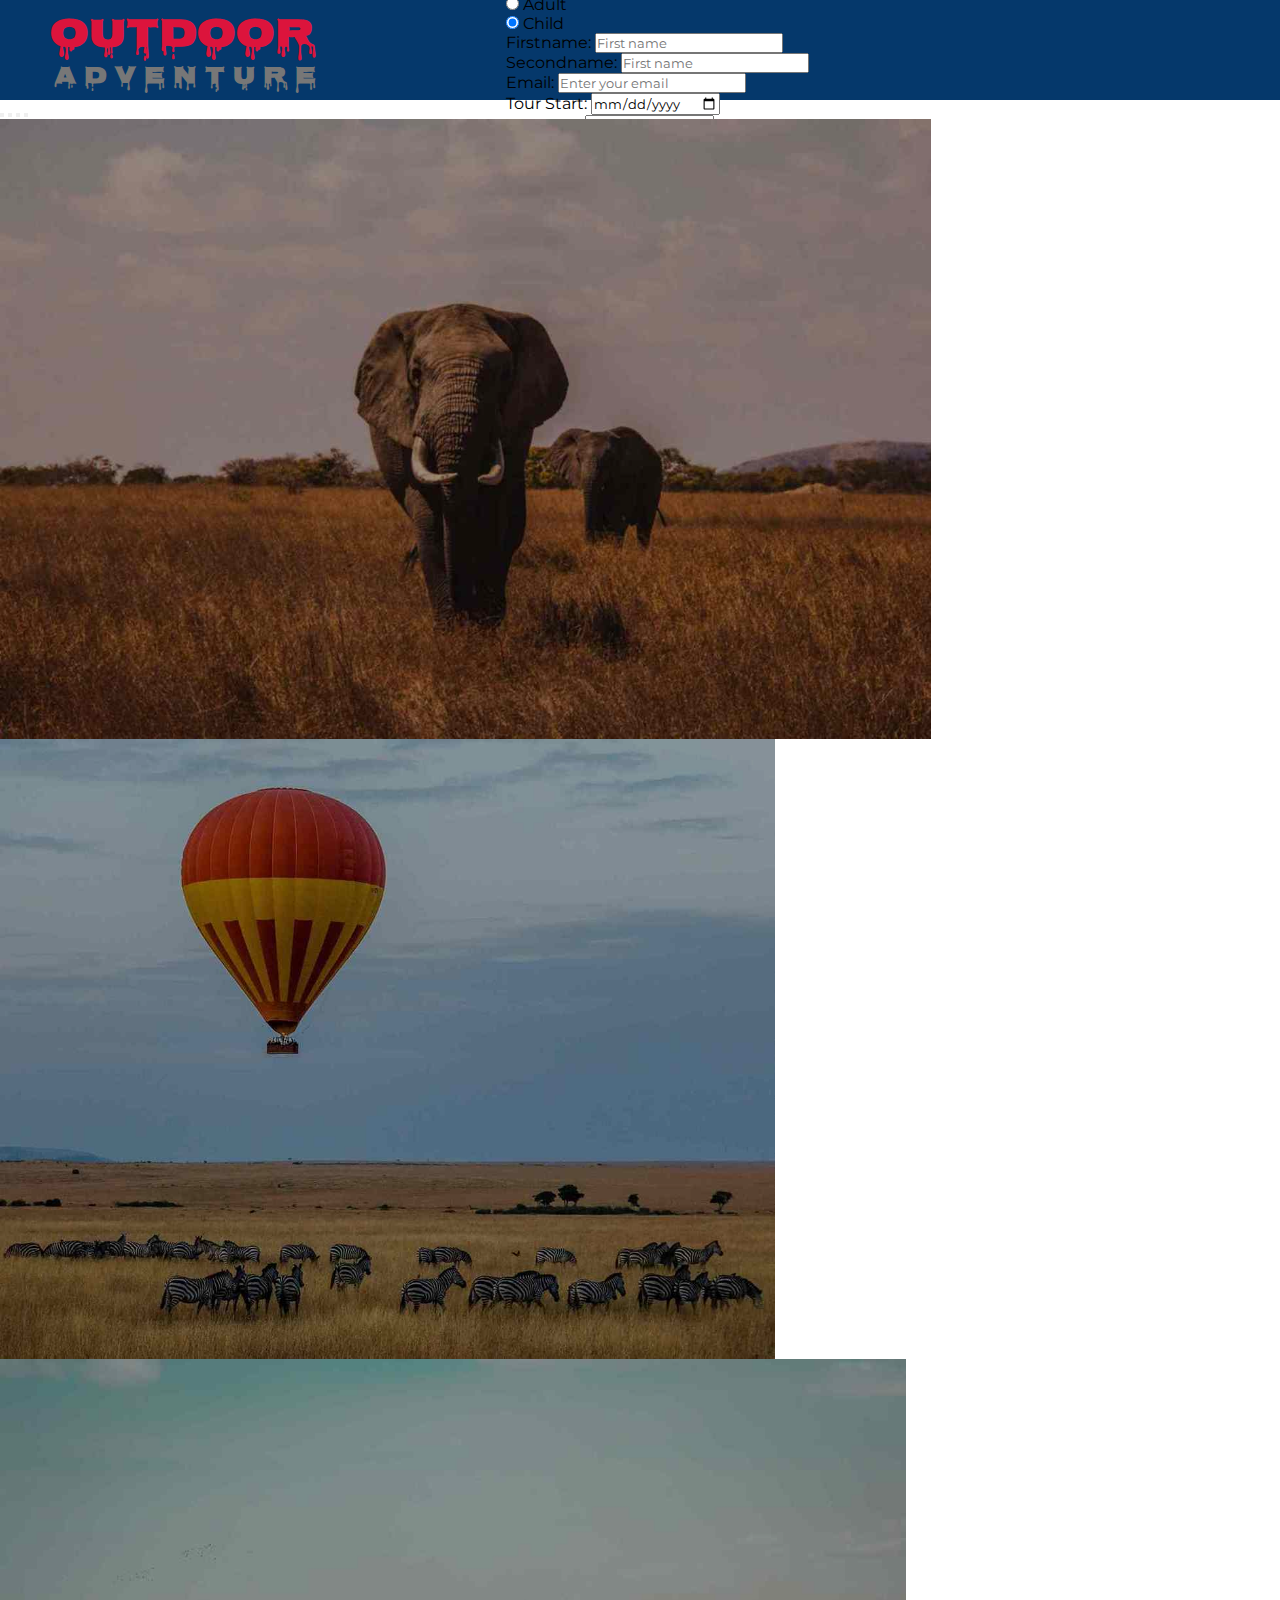
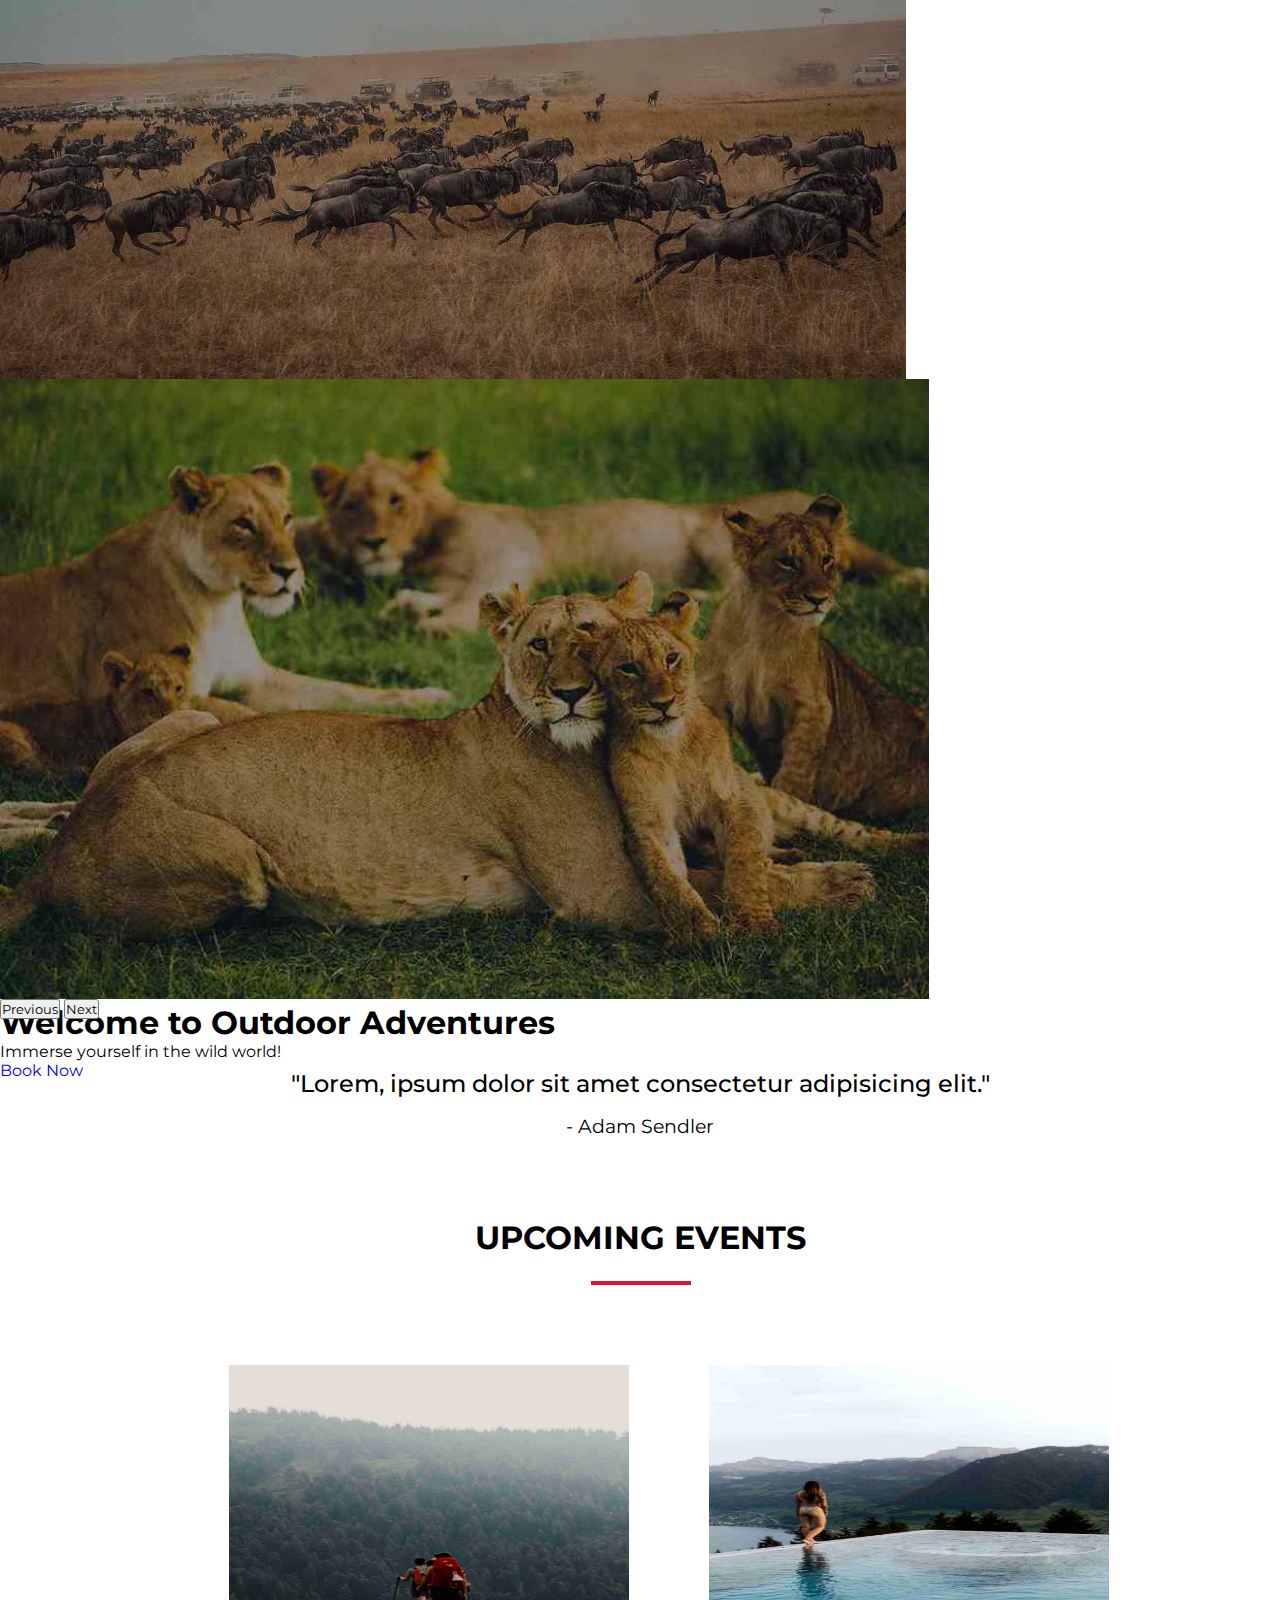
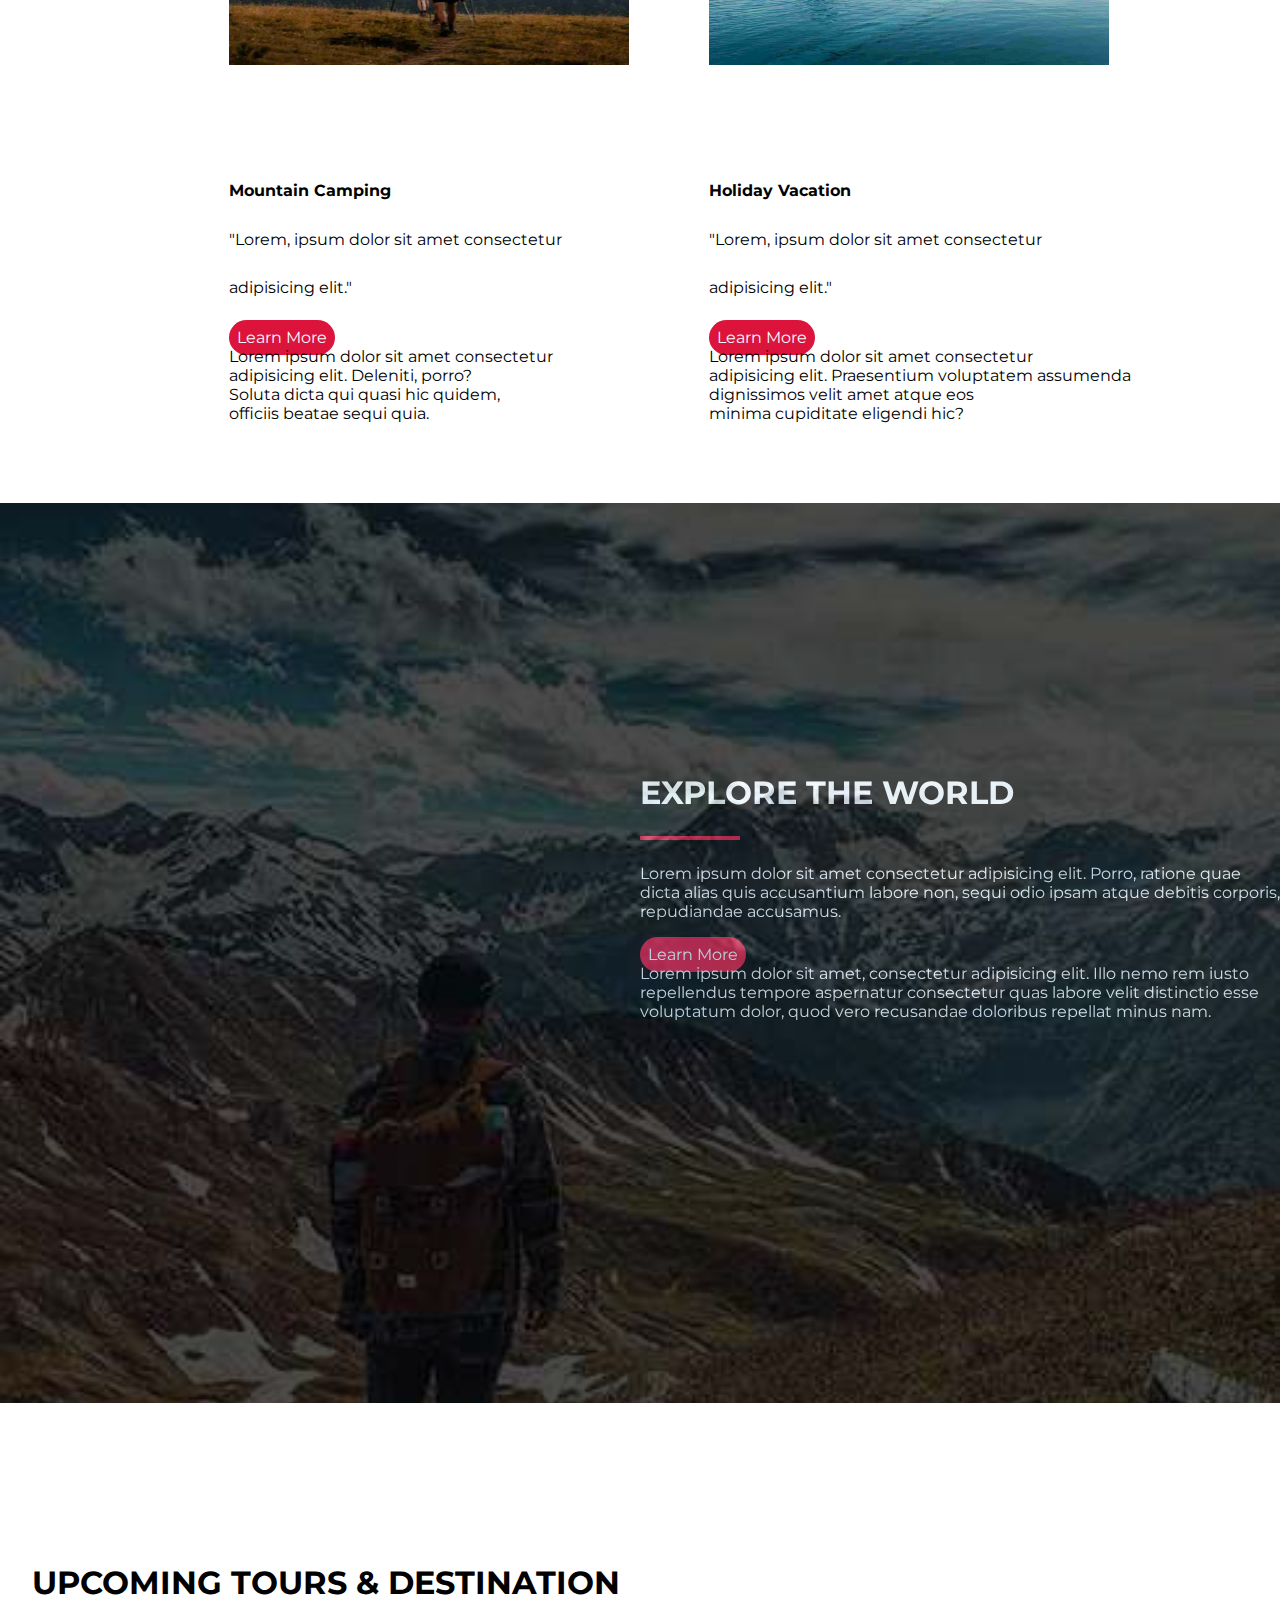
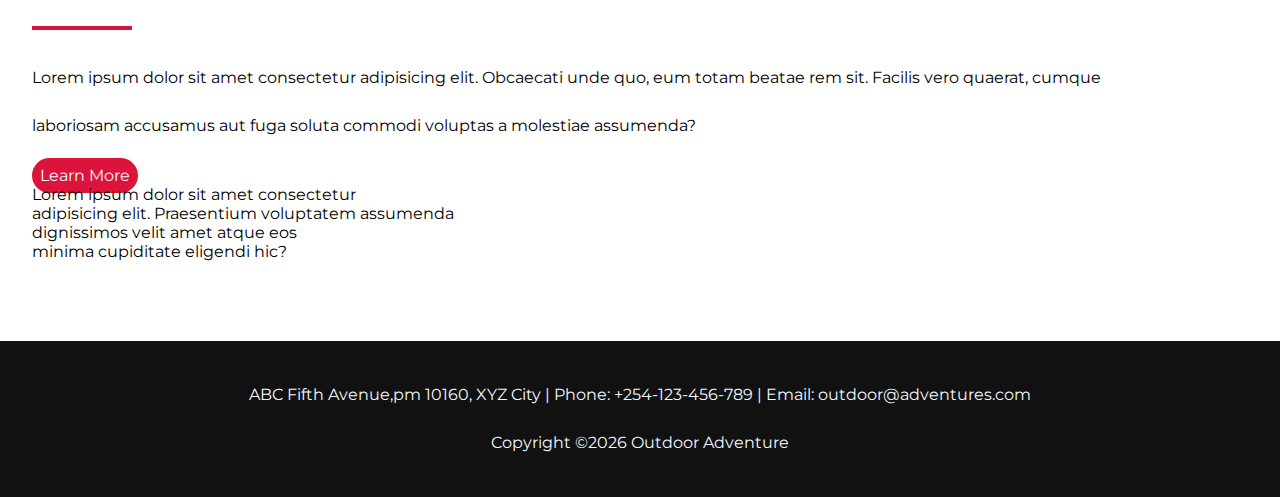
<file: index.html>
<!DOCTYPE html>
<html lang="en">
<head>
    <meta charset="UTF-8">
    <meta name="viewport" content="width=device-width, initial-scale=1.0">
    <meta name="description" content="Discover thrilling adventures, from mountain hikes to deep-sea dives. Explore tips, guides, and breathtaking destinations for your next outdoor adventure." />

    <title>Outdoor Adventure</title>
    <link rel="stylesheet" href="style.css">
    <link href="https://cdn.jsdelivr.net/npm/bootstrap@5.0.2/dist/css/bootstrap.min.css" rel="stylesheet" integrity="sha384-EVSTQN3/azprG1Anm3QDgpJLIm9Nao0Yz1ztcQTwFspd3yD65VohhpuuCOmLASjC" crossorigin="anonymous">
    <link rel="stylesheet" href="https://cdnjs.cloudflare.com/ajax/libs/font-awesome/6.4.2/css/all.min.css" integrity="sha512-z3gLpd7yknf1YoNbCzqRKc4qyor8gaKU1qmn+CShxbuBusANI9QpRohGBreCFkKxLhei6S9CQXFEbbKuqLg0DA==" crossorigin="anonymous" referrerpolicy="no-referrer" />
    <script src="https://cdn.jsdelivr.net/npm/bootstrap@5.0.2/dist/js/bootstrap.bundle.min.js" integrity="sha384-MrcW6ZMFYlzcLA8Nl+NtUVF0sA7MsXsP1UyJoMp4YLEuNSfAP+JcXn/tWtIaxVXM" crossorigin="anonymous"></script>
   
    <link rel="preload" href="img/elephant.jpg" as="image">
</head>
<body>
<!---Header section-->
    <div class="nav">
        <div class="logo">
            <a href="index.html">
                <h1>OUTDOOR</h1>    
            </a>
            <a href="index.html"><h2>ADVENTURE</h2>
            </a>
        </div>
        <div class="nav-links">
            <ul>
                <i class="fa-solid fa-xmark" id="close-nav"></i>
                <li><a href="index.html">Home</a></li>
                <li><a href="about.html">About</a></li>
                <li><a href="services.html">Services</a></li>
                <li><a href="events.html">Events</a></li>
                <li><a href="contacts.html">Contact</a></li>
                <a class="cta" href="#" data-bs-toggle="modal" data-bs-target="#myModal">Book Now</a>
            </ul>  
        <div class="container-lg">
            <div class="modal fade " id="myModal">
                <div class="modal-dialog">
                    <div class="modal-content">
                        <div class="modal-header">
                            <h4 class="modal-title fw-700 text-info ">Fill the form to book your a tour</h4>
                            <button type="button" class="btn-close" data-bs-dismiss="modal"></button>
                        </div>
                        <div class="d-flex justify-content-center mt-3">
                            <div class="form-check me-5">
                                <input class="form-check-input" type="radio" name="flexRadioDefault" id="flexRadioDefault1">
                                <label class="form-check-label" for="flexRadioDefault1">
                                Adult
                                </label>
                            </div>
                            <div class="form-check">
                                <input class="form-check-input" type="radio" name="flexRadioDefault" id="flexRadioDefault2" checked>
                                <label class="form-check-label" for="flexRadioDefault2">
                                Child
                                </label>
                            </div>
                        </div>
                            <div class="m-4 ">
                                <form action="/action_page.php"class=" w-100">
                                    <div class="mb-3">
                                        <label for="fname" class="form-label">Firstname:</label>
                                        <input type="text" class="form-control" id="fname" placeholder="First name"                                  name="fname" required>
                                    </div>
                                    <div class="mb-3">
                                        <label for="sname" class="form-label">Secondname:</label>
                                        <input type="text" class="form-control" id="sname" placeholder="First name" name="sname" required>
                                    </div>
                                    <div class="mb-3">
                                        <label for="email" class="form-label">Email:</label>
                                        <input type="email" class="form-control" id="email" placeholder="Enter your email" name="email" autocomplete="off" required>
                                    </div>
                                    <div class="form-check mb-3">
                                        <label for="date">Tour Start:</label>
                                        <input type="date" id="date" name="start" required>
                                        </label>
                                    </div>
                                    <div class="form-check mb-3">
                                        <label for="date">Tour End:</label>
                                        <input type="date" id="date" name="end" required>
                                        </label>
                                    </div>
                                    <button type="submit" class="btn btn-primary mb-3">Submit</button>
                                </form>
                                <div class="modal-footer">
                                    <button type="button" class="btn btn-danger" data-bs-dismiss="modal">Close</button>
                                </div>
                            </div>
                    
                    </div>
                </div>
            </div>
        </div> 
        </div>
        <i class="fa-solid fa-bars" id="open-nav"></i>
    </div>
<!---End Header section-->
<!--Slide section-->
<div>
    <div id="carouselExampleCaptions" class="carousel slide-lg" data-bs-ride="carousel">
        <div class="carousel-indicators">
          <button type="button" data-bs-target="#carouselExampleCaptions" data-bs-slide-to="0" class="active" aria-current="true" aria-label="Slide 1"></button>
          <button type="button" data-bs-target="#carouselExampleCaptions" data-bs-slide-to="1" aria-label="Slide 2"></button>
          <button type="button" data-bs-target="#carouselExampleCaptions" data-bs-slide-to="2" aria-label="Slide 3"></button>
          <button type="button" data-bs-target="#carouselExampleCaptions" data-bs-slide-to="3" aria-label="Slide 4"></button>
        </div>
        <div class="carousel-inner">
          <div class="carousel-item active c-item">
            <img src="img/elephant.jpg" loading="lazy" class="d-block w-100 c-img" alt="elephant">
            <div class="carousel-caption top-0 mt-5 d-sm-block">
                <h1 class="my-5 display-3 fw-bolder">Welcome to Outdoor Adventures</h1>
                <p class="fs-3">Immerse yourself in the wild world!</p>
                <a class="btn btn-primary slide-btn mt-4" href="#" data-bs-toggle="modal" data-bs-target="#myModal">Book Now</a>
            </div>
          </div>
          <div class="carousel-item c-item">
            <img src="img/hot-bln.jpg" loading="lazy" class="d-block w-100 c-img" alt="air ballon">
            <div class="carousel-caption top-0 mt-5 d-sm-block">
                <h1 class="display-3 fw-bolder my-5">Welcome to Outdoor Adventures</h1>
                <p class="fs-3">Immerse yourself in the wild world!</p>
                <a class="btn btn-primary slide-btn mt-4" href="#" data-bs-toggle="modal" data-bs-target="#myModal">Book Now</a>
            </div>
          </div>
          <div class="carousel-item c-item">
            <img src="img/beast2.jpg" loading="lazy" class="d-block w-100 c-img" alt="beasts">
            <div class="carousel-caption top-0 mt-5 d-sm-block">
                <h1 class="display-3 fw-bolder my-5">Welcome to Outdoor Adventures</h1>
                <p class="fs-3">Immerse yourself in the wild world!</p>
                <a class="btn btn-primary slide-btn mt-4" href="#" data-bs-toggle="modal" data-bs-target="#myModal">Book Now</a>
            </div>
          </div>
          <div class="carousel-item c-item">
            <img src="img/lion.jpg" loading="lazy" class="d-block w-100 c-img" alt="lion">
            <div class="carousel-caption top-0 mt-5 d-sm-block">
                <h1 class="display-3 fw-bolder my-5">Welcome to Outdoor Adventures</h1>
                <p class="fs-3">Immerse yourself in the wild world!</p>
                <a class="btn btn-primary slide-btn mt-4" href="#" data-bs-toggle="modal" data-bs-target="#myModal">Book Now</a>
            </div>
          </div>
        </div>
        <button class="carousel-control-prev" type="button" data-bs-target="#carouselExampleCaptions" data-bs-slide="prev">
          <span class="carousel-control-prev-icon" aria-hidden="true"></span>
          <span class="visually-hidden">Previous</span>
        </button>
        <button class="carousel-control-next" type="button" data-bs-target="#carouselExampleCaptions" data-bs-slide="next">
          <span class="carousel-control-next-icon" aria-hidden="true"></span>
          <span class="visually-hidden">Next</span>
        </button>
      </div>
    </div>

<!--End Slide section-->


<!--event section-->
<section class="events">
    <div class="quote">
        <p>"Lorem, ipsum dolor sit amet consectetur adipisicing elit."</p>
        <h5>- Adam Sendler</h5>
    </div>

    <div class="event-title">
        <h1>upcoming events</h1>
        <hr>
    </div>
    
    <div class="event-row">
        <div class="event-col">
            <img src="img/mt.view.jpg" loading="lazy" alt="mt.view">
            <div class="text-col">
                <h3>Mountain Camping</h3>
                <p>"Lorem, ipsum dolor sit amet consectetur <br> adipisicing elit."</p>
                <a class="event-btn" href="#demo1" data-bs-toggle="collapse">Learn More  <i class="fa-solid fa-arrow-right"></i></a>
                <div id="demo1" class="collapse mt-4">
                    Lorem ipsum dolor sit amet consectetur <br>adipisicing elit. Deleniti, porro? <br>Soluta dicta qui quasi hic quidem,<br> officiis beatae sequi quia.
                  </div>
            </div> 
        </div>
        <div class="event-col">
            <img src="img/mt.swimo.jpg" loading="lazy" alt="mt.swimo">
            <div class="text-col">
                <h3>Holiday Vacation</h3>
                <p>"Lorem, ipsum dolor sit amet consectetur <br> adipisicing elit."</p>
                <a class="event-btn" href="#demo2" data-bs-toggle="collapse">Learn More<i class="fa-solid fa-arrow-right"></i></a>
                <div id="demo2" class="collapse mt-4">
                    Lorem ipsum dolor sit amet consectetur <br>adipisicing elit. Praesentium voluptatem assumenda <br>dignissimos velit amet atque eos <br>minima cupiditate eligendi hic?
                </div>
            </div> 
        </div>
    </div>

</section>
<!--End event section-->


<!--explore section-->
<section class="explore">
    <div class="explore-bg">
        <div class="explore-text">
            <h1>EXPLORE THE WORLD</h1>
            <hr>
            <p>Lorem ipsum dolor sit amet consectetur adipisicing elit. Porro, ratione quae dicta alias quis accusantium labore non, sequi odio ipsam atque debitis corporis, repudiandae accusamus.</p>
            <a class="btn z-3" href="#demo4" data-bs-toggle="collapse">Learn More <i class="fa-solid fa-arrow-right"></i></a>
            <div id="demo4" class="collapse mt-4 mb-4">
                Lorem ipsum dolor sit amet, consectetur adipisicing elit. Illo nemo rem iusto repellendus tempore aspernatur consectetur quas labore velit distinctio esse voluptatum dolor, quod vero recusandae doloribus repellat minus nam. 
            </div>
        </div>
        
    </div>

</section>
<!--End explore section-->


<!--tour section-->
<section class="tours">
    <div class="tours-row">
        <div class="text-col">
            <h1>UPCOMING TOURS & DESTINATION</h1>
            <hr>
            <p>Lorem ipsum dolor sit amet consectetur adipisicing elit. Obcaecati unde quo, eum totam beatae rem sit. Facilis vero quaerat, cumque laboriosam accusamus aut fuga soluta commodi voluptas a molestiae assumenda?</p>
            <a class="btn" href="#demo3" data-bs-toggle="collapse">Learn More <i class="fa-solid fa-arrow-right"></i></a>
            <div id="demo3" class="collapse mt-4">
                Lorem ipsum dolor sit amet consectetur <br>adipisicing elit. Praesentium voluptatem assumenda <br>dignissimos velit amet atque eos <br>minima cupiditate eligendi hic?
            </div>
        </div>
        <div class="photo-gallery">
            <div class="photo-col">
                <div class="photo-img">
                    <img src="img/waterfall.jpg" loading="lazy" alt="waterfall">
                    <img src="img/zeb-beast.jpg" loading="lazy" alt="beast">
                </div>
            </div>
            <div class="photo-col">
                <div class="photo-img">
                    <img src="img/hotel1.jpg" loading="lazy" alt="hotel">
                    <img src="img/hotel2.jpg" loading="lazy" alt="hotel">
                </div> 
            </div>
        </div>
    </div>

</section>
<!--end-tour section-->

<!--footer section-->
<footer>
    <div class="footer-text">
        <p>ABC Fifth Avenue,pm 10160, XYZ City | Phone: +254-123-456-789 | Email: outdoor@adventures.com</p>
        <p>Copyright  &copy;<span id="current-year">0</span> Outdoor Adventure</p>
    </div>

</footer>
<script src="script.js"></script>
</body>
<!-- <script defer>
    document.addEventListener("DOMContentLoaded", function() {
        const currentYearEl = document.getElementById("current-year");

        function showCurrentYear() {
            currentYearEl.textContent = new Date().getFullYear();
        }

        showCurrentYear();
    });
</script> -->
</html>
</file>
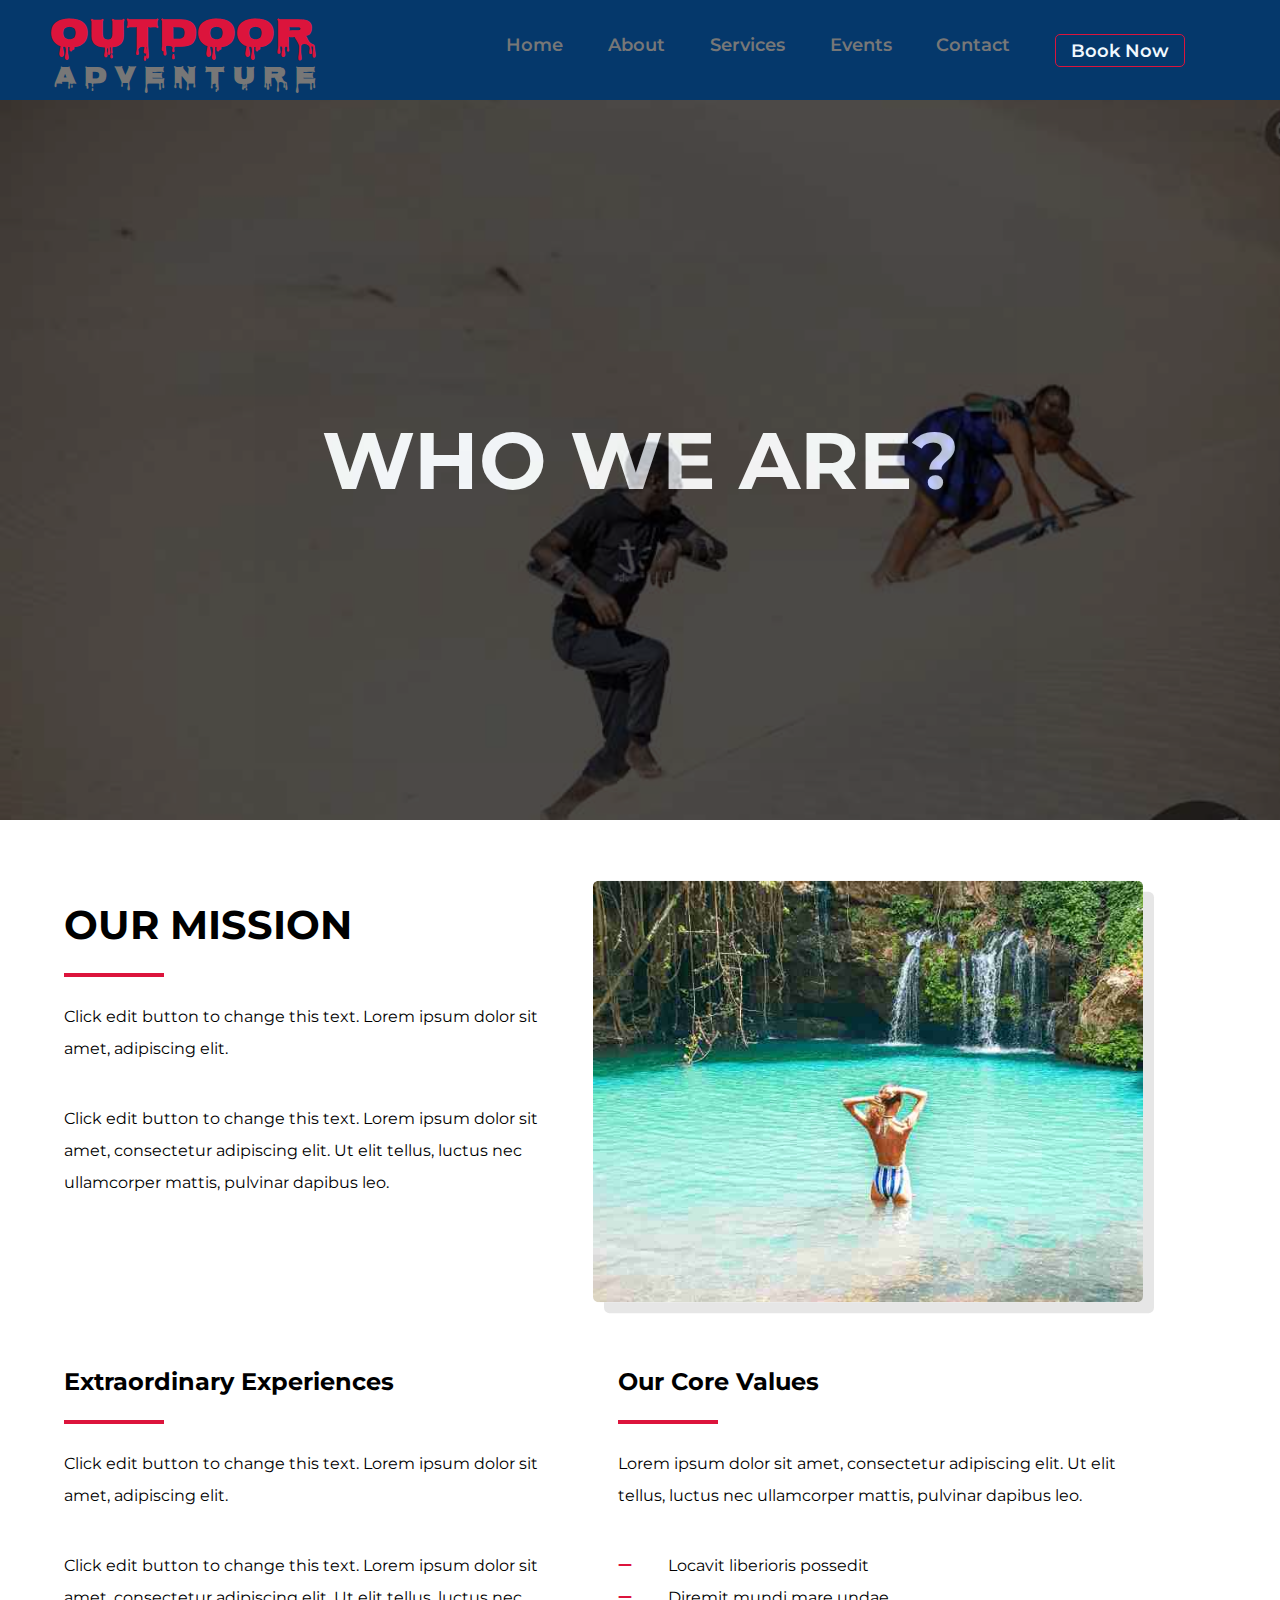
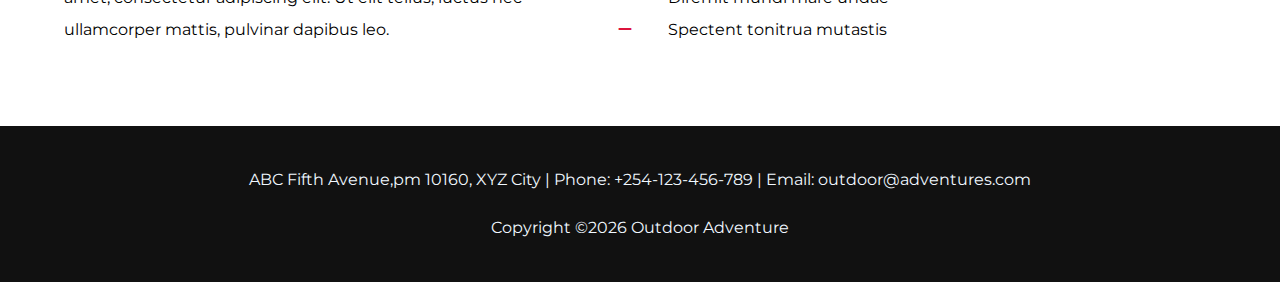
<file: about.html>
<!DOCTYPE html>
<html lang="en">
<head>
    <meta charset="UTF-8">
    <meta name="viewport" content="width=device-width, initial-scale=1.0">
    <meta name="description" content="Discover thrilling adventures, from mountain hikes to deep-sea dives. Explore tips, guides, and breathtaking destinations for your next outdoor adventure." />

    <title>About</title>
    <link rel="stylesheet" href="style.css">
    <link rel="stylesheet" href="https://cdnjs.cloudflare.com/ajax/libs/font-awesome/6.4.2/css/all.min.css"/>
</head>
<body>
<!---Header section-->
    <div class="nav">
        <div class="logo">
            <a href="index.html">
                <h1>OUTDOOR</h1>    
            </a>
            <a href="index.html"><h2>ADVENTURE</h2>
            </a>
        </div>
        <div class="nav-links">
            <ul>
                <i class="fa-solid fa-xmark" id="close-nav"></i>
                <li><a href="index.html">Home</a></li>
                <li><a href="about.html">About</a></li>
                <li><a href="services.html">Services</a></li>
                <li><a href="events.html">Events</a></li>
                <li><a href="contacts.html">Contact</a></li>
                <a class="cta" href="#" data-bs-toggle="modal" data-bs-target="#myModal">Book Now</a>
            </ul>   
        </div>
        <i class="fa-solid fa-bars" id="open-nav"></i>  
        </div>
    </div>
<!---End Header section-->
<!--main section-->
<section class="main">
    <div class="bg-opacity">
        <div class="about-title">
            <h1>WHO WE ARE?</h1>
        </div>
    </div>
</section>
<!--end main section-->


<!--about section-->
<section class="about">
    <div class="about-rows">
        <div class="about-cols">
            <div class="col1">
                <h1>OUR MISSION</h1>
                <hr>
                <p>Click edit button to change this text. Lorem ipsum dolor sit <br> amet, adipiscing elit.</p>
                <br>
                <br>
                <p>Click edit button to change this text. Lorem ipsum dolor sit <br> amet, consectetur adipiscing elit. Ut elit tellus, luctus nec <br> ullamcorper mattis, pulvinar dapibus leo.</p>
            </div>
            <div class="col2">
                <img src="img/ngarendare.jpg" loading="lazy" alt="waterfall">
            </div>   
        </div>
        <div class="about-cols">
            <div class="col1">
                <h2>Extraordinary Experiences</h2>
                <hr>
                <p>Click edit button to change this text. Lorem ipsum dolor sit <br> amet, adipiscing elit.</p>
                <br>
                <br>
                <p>Click edit button to change this text. Lorem ipsum dolor sit <br> amet, consectetur adipiscing elit. Ut elit tellus, luctus nec <br> ullamcorper mattis, pulvinar dapibus leo.</p>
            </div>
            <div class="col2">
                <h2>Our Core Values</h2>
                <hr>
                <p>Lorem ipsum dolor sit  amet, consectetur adipiscing elit. Ut elit <br> tellus, luctus nec  ullamcorper mattis, pulvinar dapibus leo.</p>
                <br>
                <br>
                <P><SPan><i class="fa-solid fa-minus"></i></SPan>Locavit liberioris possedit</P>
                <P><SPan><i class="fa-solid fa-minus"></i></SPan>Diremit mundi mare undae</P>
                <P><SPan><i class="fa-solid fa-minus"></i></SPan>Spectent tonitrua mutastis</P>
                
            </div>   
        </div>
        
    </div>

</section>
<!--end about section-->

<!--footer section-->
<footer>
    <div class="footer-text">
        <p>ABC Fifth Avenue,pm 10160, XYZ City | Phone: +254-123-456-789 | Email: outdoor@adventures.com</p>
        <p>Copyright  &copy;<span id="current-year">0</span> Outdoor Adventure</p>
    </div>

</footer>
<script src="script.js"></script>
</body>
<!-- <script>
    document.addEventListener("DOMContentLoaded", function() {
        const currentYearEl = document.getElementById("current-year");

        function showCurrentYear() {
            currentYearEl.textContent = new Date().getFullYear();
        }

        showCurrentYear();
    });
</script> -->
</html>
</file>
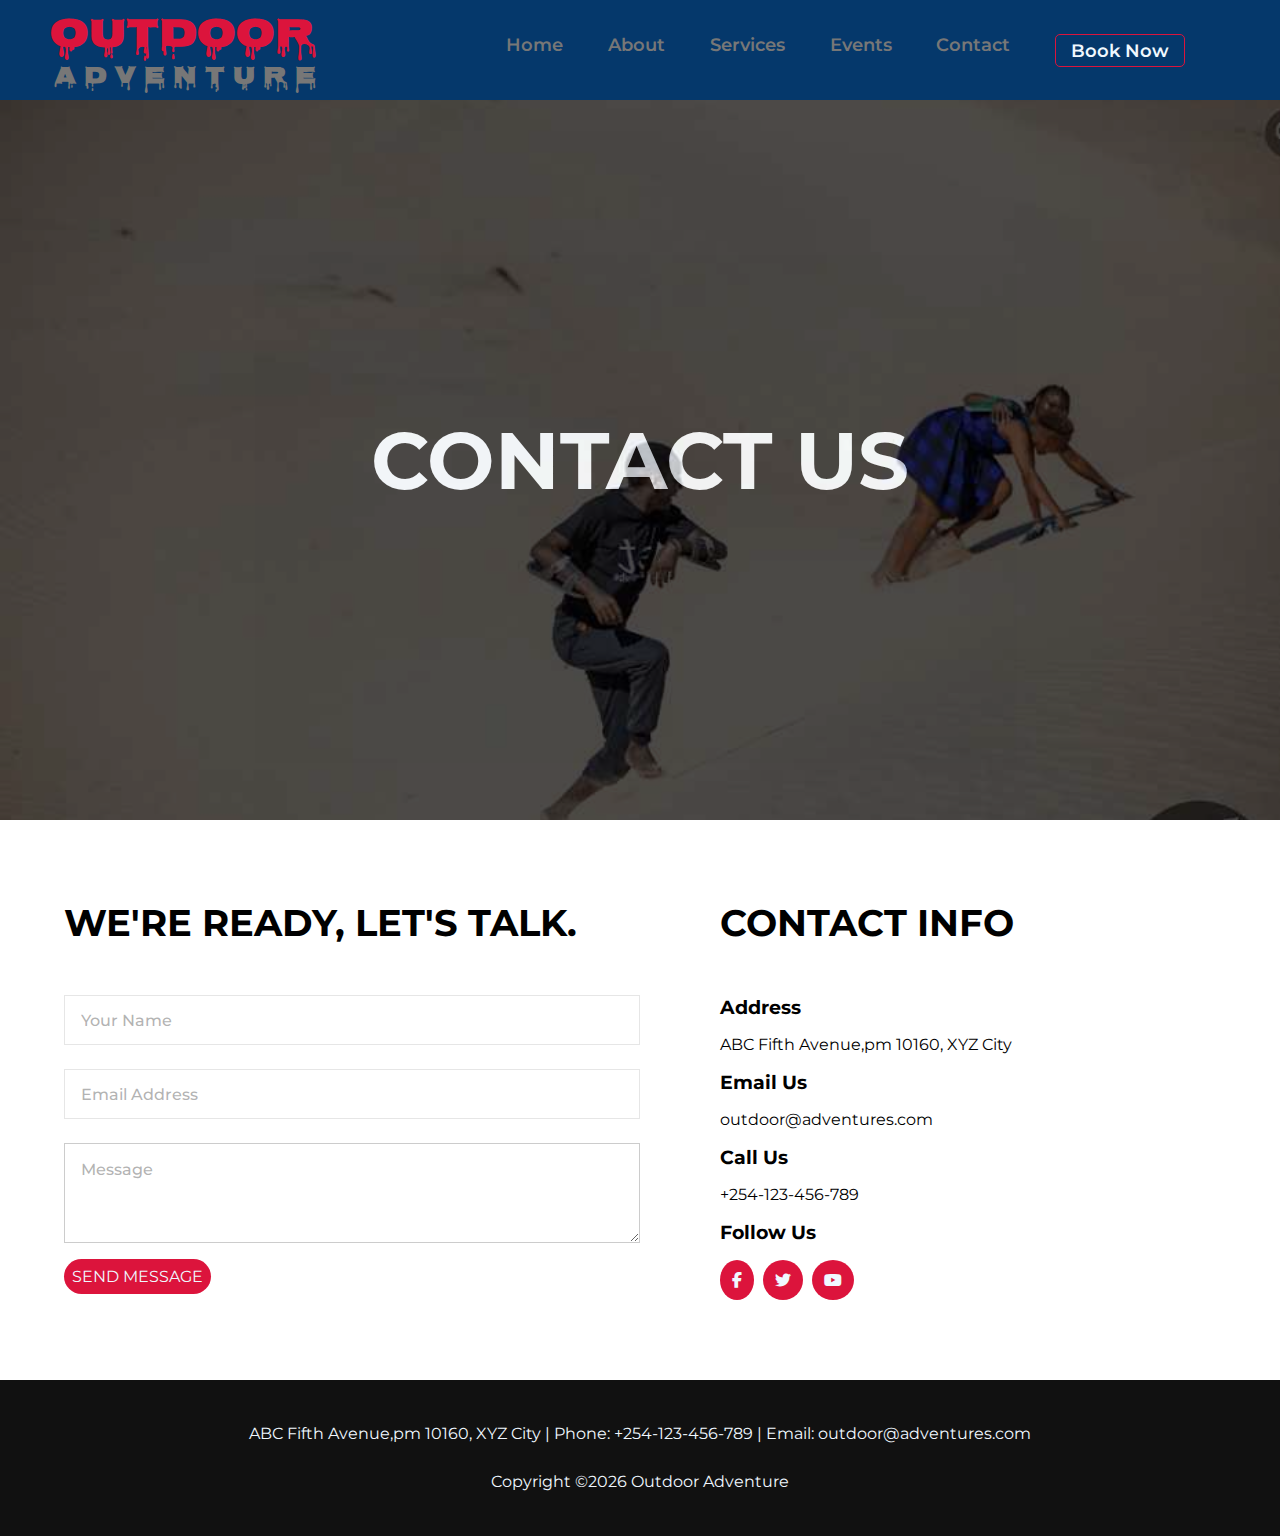
<file: contacts.html>
<!DOCTYPE html>
<html lang="en">
<head>
    <meta charset="UTF-8">
    <meta name="viewport" content="width=device-width, initial-scale=1.0">
    <meta name="description" content="Discover thrilling adventures, from mountain hikes to deep-sea dives. Explore tips, guides, and breathtaking destinations for your next outdoor adventure." />

    <title>contact</title>
    <link rel="stylesheet" href="style.css">
    <link rel="stylesheet" href="https://cdnjs.cloudflare.com/ajax/libs/font-awesome/6.4.2/css/all.min.css"/>
</head>
<body>
<!---Header section-->
    <div class="nav">
        <div class="logo">
            <a href="index.html">
                <h1>OUTDOOR</h1>    
            </a>
            <a href="index.html"><h2>ADVENTURE</h2>
            </a>
        </div>
        <div class="nav-links">
            <ul>
                <i class="fa-solid fa-xmark" id="close-nav"></i>
                <li><a href="index.html">Home</a></li>
                <li><a href="about.html">About</a></li>
                <li><a href="services.html">Services</a></li>
                <li><a href="events.html">Events</a></li>
                <li><a href="contacts.html">Contact</a></li>
                <a class="cta" href="#" data-bs-toggle="modal" data-bs-target="#myModal">Book Now</a>
            </ul>   
        </div>
        <i class="fa-solid fa-bars" id="open-nav"></i>
    </div>
<!---End Header section-->
<!--main section-->
<section class="main">
    <div class="bg-opacity">
        <div class="about-title">
            <h1>CONTACT US</h1>
        </div>
    </div>
</section>
<!--end main section-->

<!--contact section-->

<section class="contact-us">
    <div class="contact">
        <div class="input-info">
            <h1>WE'RE READY, LET'S TALK.</h1>
            <input type="text" placeholder="Your Name" required>
            <input type="email" placeholder="Email Address">
            <textarea name="textarea" placeholder="Message" cols="30"></textarea>
            <div><a class="contact-btn" href="#">SEND MESSAGE</a></div>
        </div>
        <div class="contact-info">
            <h2>CONTACT INFO</h2>
            <h4>Address​</h4>
            <p>ABC Fifth Avenue,pm 10160, XYZ City </p>
            <h4>Email Us</h4>
            <p>outdoor@adventures.com</p>
            <h4>Call Us</h4>
            <p>+254-123-456-789</p>
            <h4>Follow Us</h4>
            <i class="fa-brands fa-facebook-f"></i>
            <i class="fa-brands fa-twitter"></i>
            <i class="fa-brands fa-youtube"></i>
        </div>
    </div>
</section>

<!--end contact section-->


<!--footer section-->
<footer>
    <div class="footer-text">
        <p>ABC Fifth Avenue,pm 10160, XYZ City | Phone: +254-123-456-789 | Email: outdoor@adventures.com</p>
        <p>Copyright  &copy;<span id="current-year">0</span> Outdoor Adventure</p>
    </div>

</footer>
<script src="script.js"></script>
</body>
<!-- <script>
    document.addEventListener("DOMContentLoaded", function() {
        const currentYearEl = document.getElementById("current-year");

        function showCurrentYear() {
            currentYearEl.textContent = new Date().getFullYear();
        }

        showCurrentYear();
    });
</script> -->
</html>
</file>
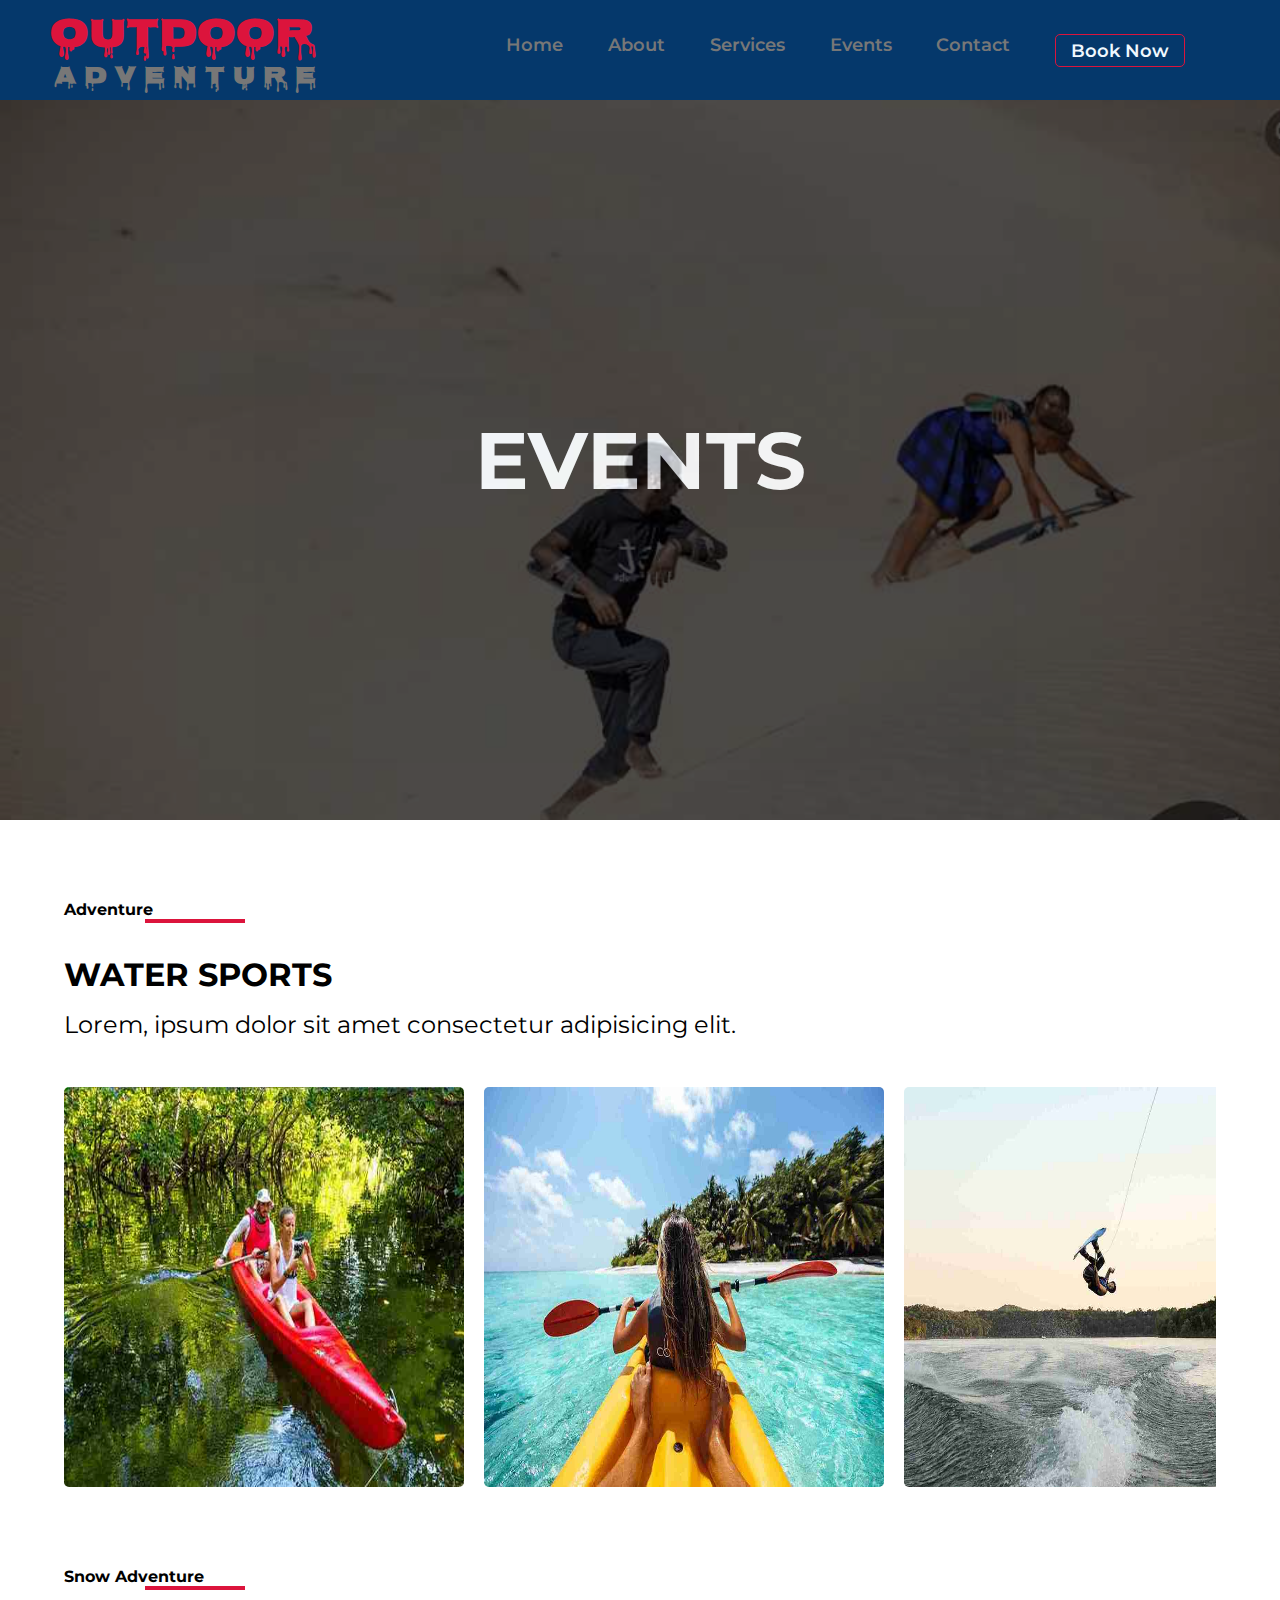
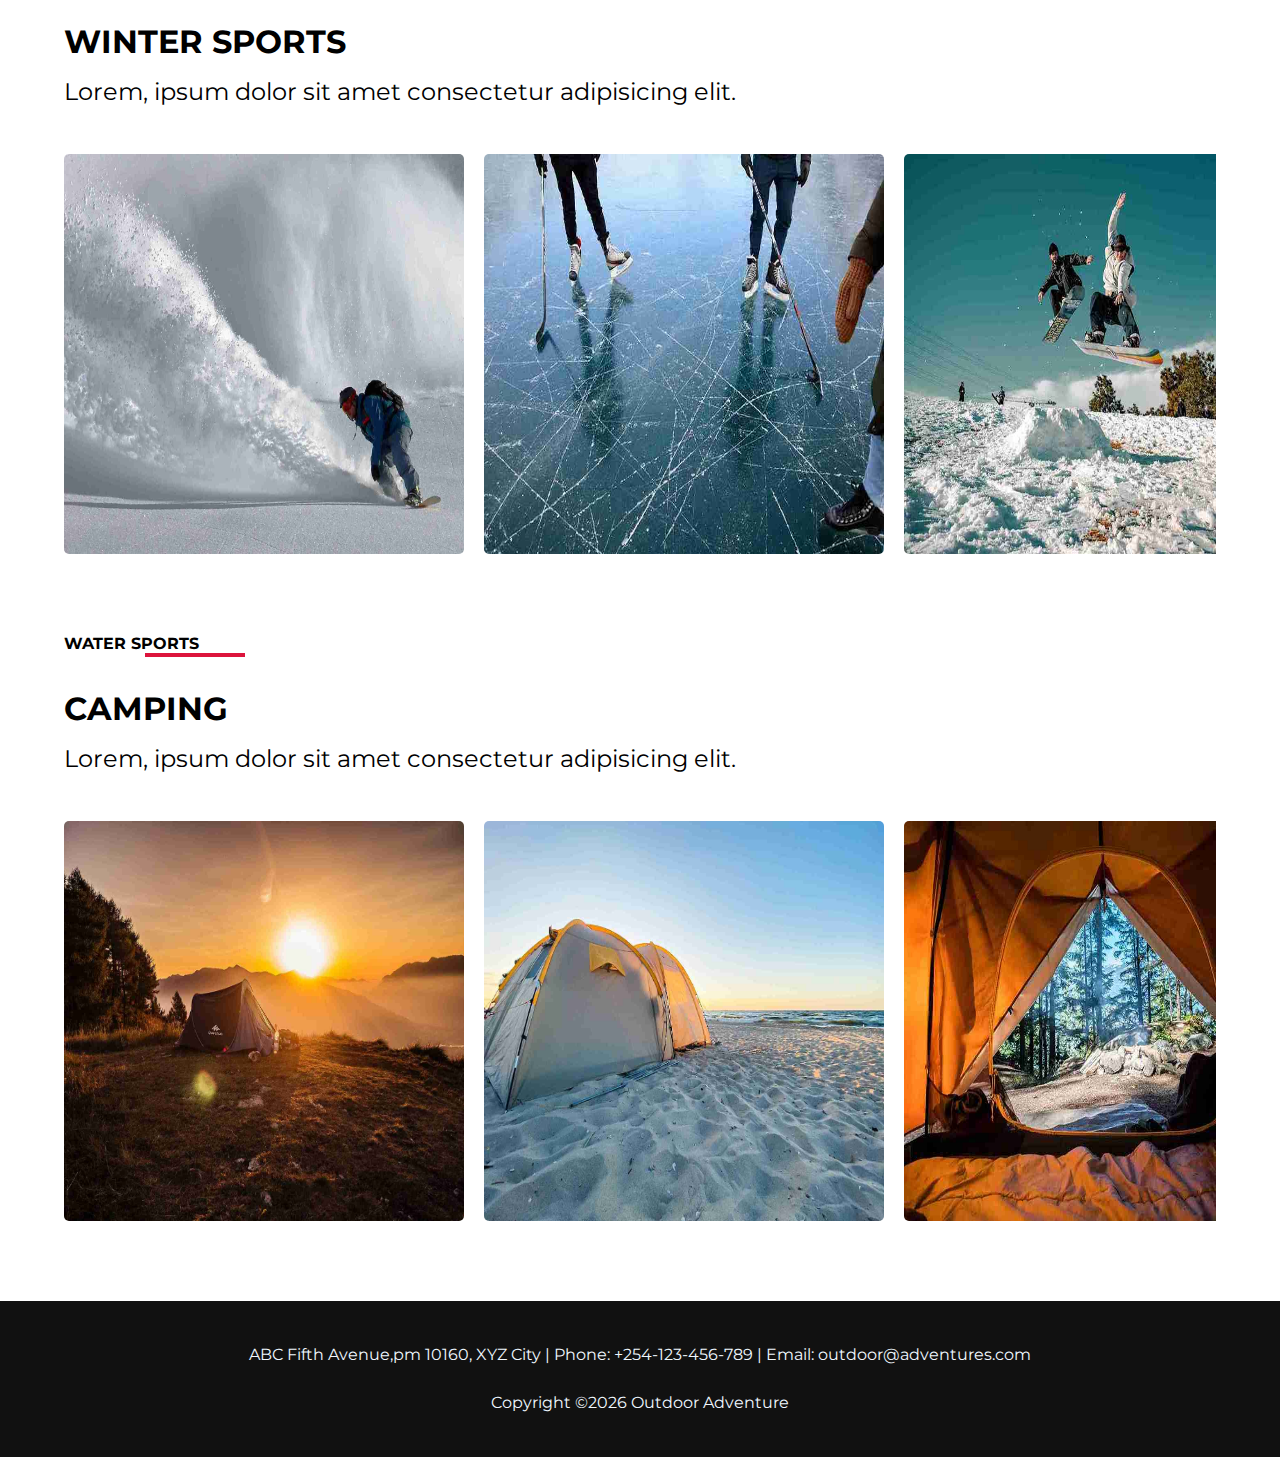
<file: events.html>
<!DOCTYPE html>
<html lang="en">
<head>
    <meta charset="UTF-8">
    <meta name="viewport" content="width=device-width, initial-scale=1.0">
    <meta name="description" content="Discover thrilling adventures, from mountain hikes to deep-sea dives. Explore tips, guides, and breathtaking destinations for your next outdoor adventure." />

    <title>events</title>
    <link rel="stylesheet" href="style.css">
    <link rel="stylesheet" href="https://cdnjs.cloudflare.com/ajax/libs/font-awesome/6.4.2/css/all.min.css"/>
</head>
<body>
<!---Header section-->
    <div class="nav">
        <div class="logo">
            <a href="index.html">
                <h1>OUTDOOR</h1>    
            </a>
            <a href="index.html"><h2>ADVENTURE</h2>
            </a>
        </div>
        <div class="nav-links">
            <ul>
                <i class="fa-solid fa-xmark" id="close-nav"></i>
                <li><a href="index.html">Home</a></li>
                <li><a href="about.html">About</a></li>
                <li><a href="services.html">Services</a></li>
                <li><a href="events.html">Events</a></li>
                <li><a href="contacts.html">Contact</a></li>
                <a class="cta" href="#" data-bs-toggle="modal" data-bs-target="#myModal">Book Now</a>
            </ul>   
        </div>
        <i class="fa-solid fa-bars" id="open-nav"></i>
        </div>
    </div>
<!---End Header section-->
<!--main section-->
<section class="main">
    <div class="bg-opacity">
        <div class="about-title">
            <h1>EVENTS</h1>
        </div>
    </div>
</section>
<!--end main section-->

<!--events section-->

<section class="sports">
    <div class="water-sports">
        <div class="span">
            <h4>Adventure</h4>
            <hr>
        </div>
        
        <h1>WATER SPORTS</h1>
        <p>Lorem, ipsum dolor sit amet consectetur adipisicing elit.</p>
        <div class="sports-img">
            <img src="img/WaterSports.jpg" loading="lazy" alt="WaterSports">
            <img src="img/water-sport2.jpg" loading="lazy" alt="WaterSports">
            <img src="img/watersport3.jpg" loading="lazy" alt="WaterSports">
        </div>
    </div>
    <div class="winter-sports">
        <div class="span">
            <h4>Snow Adventure</h4>
            <hr>
        </div>
        <h1>WINTER SPORTS</h1>
        <p>Lorem, ipsum dolor sit amet consectetur adipisicing elit.</p>
        <div class="sports-img">
            <img src="img/winter1.jpg" loading="lazy" alt="img">
            <img src="img/winter2.jpg" loading="lazy" alt="img">
            <img src="img/winter3.jpg" loading="lazy" alt="img">
        </div>
    </div>
    <div class="camping">
        <div class="span">
            <h4>WATER SPORTS</h4>
            <hr>
        </div>
        <h1>CAMPING</h1>
        <p>Lorem, ipsum dolor sit amet consectetur adipisicing elit.</p>
        <div class="sports-img">
            <img src="img/camp2.jpg" loading="lazy" alt="img">
            <img src="img/camp1.jpg" loading="lazy" alt="img">
            <img src="img/camp3.jpg" loading="lazy" alt="img">
        </div>
    </div>

</section>
<!--end events section-->


<!--footer section-->
<footer>
    <div class="footer-text">
        <p>ABC Fifth Avenue,pm 10160, XYZ City | Phone: +254-123-456-789 | Email: outdoor@adventures.com</p>
        <p>Copyright  &copy;<span id="current-year">0</span> Outdoor Adventure</p>
    </div>

</footer>
<script src="script.js"></script>
</body>
<!-- <script>
    document.addEventListener("DOMContentLoaded", function() {
        const currentYearEl = document.getElementById("current-year");

        function showCurrentYear() {
            currentYearEl.textContent = new Date().getFullYear();
        }

        showCurrentYear();
    });
</script> -->
</html>
</file>
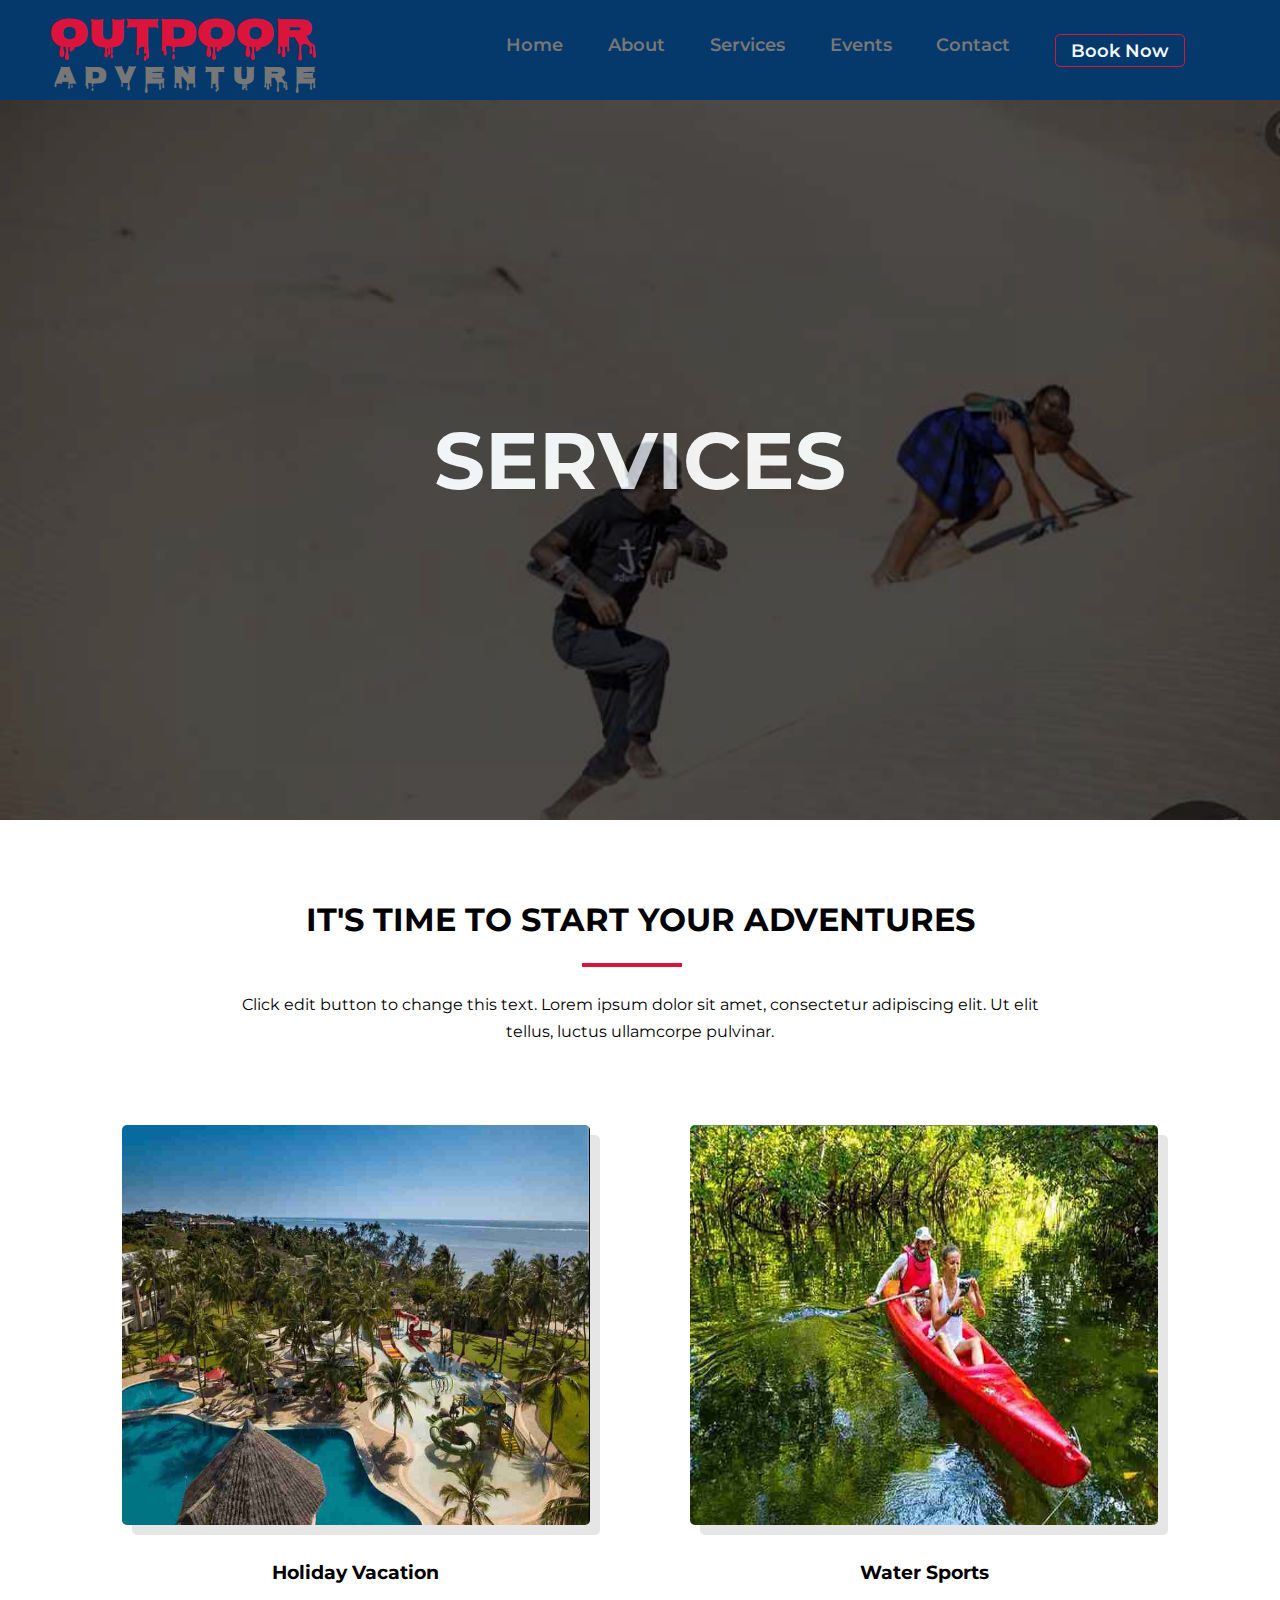
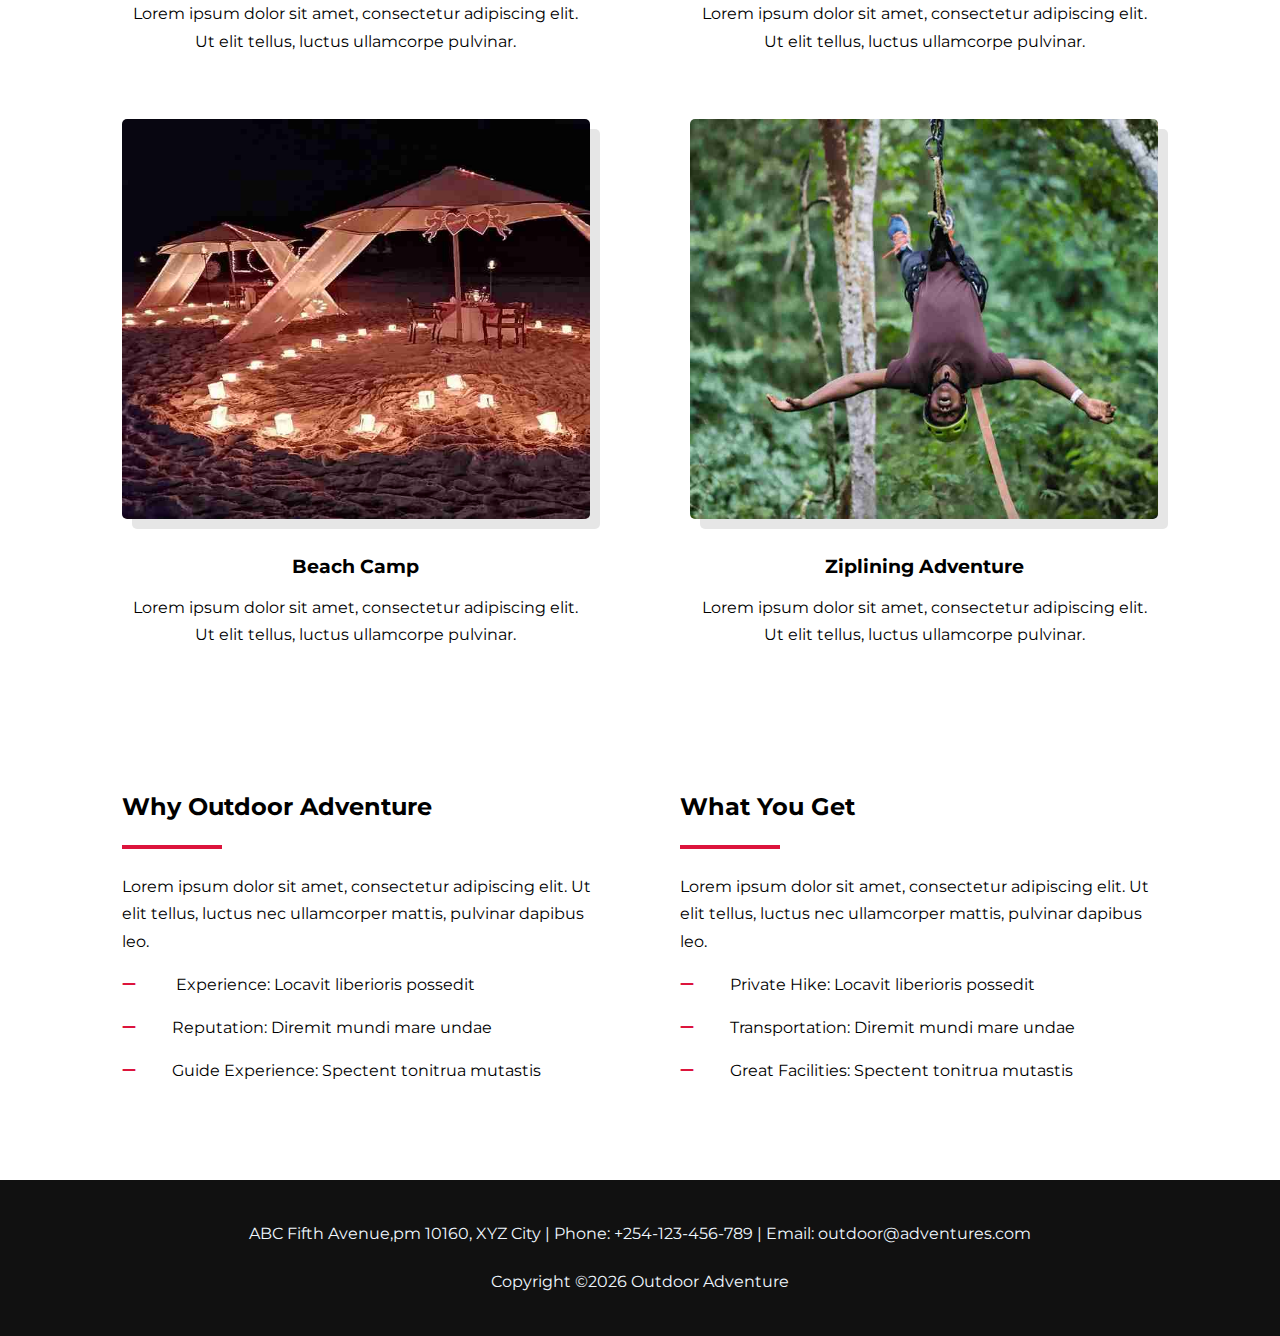
<file: services.html>
<!DOCTYPE html>
<html lang="en">
<head>
    <meta charset="UTF-8">
    <meta name="viewport" content="width=device-width, initial-scale=1.0">
    <meta name="description" content="Discover thrilling adventures, from mountain hikes to deep-sea dives. Explore tips, guides, and breathtaking destinations for your next outdoor adventure." />

    <title>services</title>
    <link rel="stylesheet" href="style.css">
    <link rel="stylesheet" href="https://cdnjs.cloudflare.com/ajax/libs/font-awesome/6.4.2/css/all.min.css"/>
</head>
<body>
<!---Header section-->
    <div class="nav">
        <div class="logo">
            <a href="index.html">
                <h1>OUTDOOR</h1>    
            </a>
            <a href="index.html"><h2>ADVENTURE</h2>
            </a>
        </div>
        <div class="nav-links">
            <ul>
                <i class="fa-solid fa-xmark" id="close-nav"></i>
                <li><a href="index.html">Home</a></li>
                <li><a href="about.html">About</a></li>
                <li><a href="services.html">Services</a></li>
                <li><a href="events.html">Events</a></li>
                <li><a href="contacts.html">Contact</a></li>
                <a class="cta" href="#" data-bs-toggle="modal" data-bs-target="#myModal">Book Now</a>
            </ul>   
        </div>
        <i class="fa-solid fa-bars" id="open-nav"></i>  
        </div>
    </div>
<!---End Header section-->
<!--main section-->
<section class="main">
    <div class="bg-opacity">
        <div class="about-title">
            <h1>SERVICES</h1>
        </div>
    </div>
</section>
<!--end main section-->

<!--services section-->

<section class="services">
    <h1>IT'S TIME TO START YOUR ADVENTURES</h1>
    <hr>
    <p>Click edit button to change this text. Lorem ipsum dolor sit amet, consectetur adipiscing elit. Ut elit <br> tellus, luctus ullamcorpe pulvinar.</p>
    <div class="service-rows">
        <div class="service-cols">
            <div class="content">
                <img src="img/holiday.jpg" loading="lazy" alt="holiday pic">
                <h3>Holiday Vacation</h3>
                <p>Lorem ipsum dolor sit amet, consectetur adipiscing elit. Ut elit tellus, luctus ullamcorpe pulvinar.</p>
            </div>
            <div class="content">
                <img src="img/lovecamp.jpg" loading="lazy" alt="camping">
                <h3>Beach Camp</h3>
                <p>Lorem ipsum dolor sit amet, consectetur adipiscing elit. Ut elit tellus, luctus ullamcorpe pulvinar.</p>
            </div>
        </div>
        <div class="service-cols">
            <div class="content">
                <img src="img/WaterSports.jpg" loading="lazy" alt="water-sport">
                <h3>Water Sports</h3>
                <p>Lorem ipsum dolor sit amet, consectetur adipiscing elit. Ut elit tellus, luctus ullamcorpe pulvinar.</p>
            </div>
            <div class="content">
                <img src="img/Ziplining.jpg" loading="lazy" alt="Ziplining">
                <h3>Ziplining Adventure</h3>
                <p>Lorem ipsum dolor sit amet, consectetur adipiscing elit. Ut elit tellus, luctus ullamcorpe pulvinar.</p>
            </div>
        </div>
    </div>

    <div class="text-container">
        <div class="text-col">
            <h2>Why Outdoor Adventure</h2>
            <hr>
            <p>Lorem ipsum dolor sit amet, consectetur adipiscing elit. Ut elit tellus, luctus nec ullamcorper mattis, pulvinar dapibus leo.</p>
            <p><span><i class="fa-solid fa-minus"></i></span>
            Experience: Locavit liberioris possedit</p>
            <p><span><i class="fa-solid fa-minus"></i></span>Reputation: Diremit mundi mare undae</p>
            <p><span><i class="fa-solid fa-minus"></i></span>Guide Experience: Spectent tonitrua mutastis</p>
        </div>
        <div class="text-col">
            <h2>What You Get</h2>
            <hr>
            <p>Lorem ipsum dolor sit amet, consectetur adipiscing elit. Ut elit tellus, luctus nec ullamcorper mattis, pulvinar dapibus leo.</p>
            <p><span><i class="fa-solid fa-minus"></i></span>Private Hike: Locavit liberioris possedit</p>
            <p><span><i class="fa-solid fa-minus"></i></span>Transportation: Diremit mundi mare undae</p>
            <p><span><i class="fa-solid fa-minus"></i></span>Great Facilities: Spectent tonitrua mutastis</p>
        </div>
    </div>

</section>
<!--end services section-->


<!--footer section-->
<footer>
    <div class="footer-text">
        <p>ABC Fifth Avenue,pm 10160, XYZ City | Phone: +254-123-456-789 | Email: outdoor@adventures.com</p>
        <p>Copyright  &copy;<span id="current-year">0</span> Outdoor Adventure</p>
    </div>

</footer>
<script src="script.js"></script>
</body>
<!-- <script>
    document.addEventListener("DOMContentLoaded", function() {
        const currentYearEl = document.getElementById("current-year");

        function showCurrentYear() {
            currentYearEl.textContent = new Date().getFullYear();
        }

        showCurrentYear();
    });
</script> -->
</html>
</file>
<file: style.css>
@import url('https://fonts.googleapis.com/css2?family=Montserrat:wght@100;300;400;600;700&family=Nosifer&family=Space+Mono:wght@400;700&display=swap');

*{
    margin: 0;
    padding: 0;
    box-sizing: border-box;
    font-family: 'Montserrat', sans-serif;    
}
html {
    overflow-x: hidden;
    scroll-behavior: smooth;
}
body{
    overflow-x: hidden;
    scroll-behavior: smooth;
}

/**Header section**/
.nav{
    position: relative;
    width: 100%;
    height: 100px;
    background: #05386b;
    display: flex;
    justify-content: space-between;
    align-items: center;
    
}

.nav a{
    text-decoration: none;
}
.logo h1{
    font-family: 'Nosifer', sans-serif;
    margin-left: 50px;
    color: crimson;
    font-size: 2.5rem;
    line-height: 2.5rem;
    cursor: pointer;
    margin-top: 1rem;
}
.logo h2{
    font-family: 'Nosifer', sans-serif;
    margin-left: 55px;
    font-size: 1.5rem;
    color: #777;
    letter-spacing: .5rem;
    cursor: pointer;
}

.nav-links ul{
    display: flex;
    margin-right: 50px;
    list-style: none;
}

.nav-links a{
    margin-right: 2.8rem;
    color: #777;
    font-size: 1.1rem;
    font-weight: 600;
    cursor: pointer;
    transition: 300ms ease color;
}

.nav-links a:hover{
    color: crimson;
    background: none;
}

.nav-links .cta {
    border: 1px solid crimson;
    padding: 5px 15px;
    border-radius: 5px;
    transition: all 300ms ease;
    color: aliceblue;
}
.nav-links.cta:hover{
   transform: scale(.95);
   background: none;
}
.nav-links .fa-xmark{
    color: aliceblue;
    font-size: 2.5rem;
    margin-right: 2rem;
    display: none;
}
.nav .fa-bars{
    color: aliceblue;
    font-size: 3.5rem;
    margin-right: 2rem;
    display: none;
    z-index: 1000;
}

/**End Header section**/
.c-item{
    height: 620px;
}
.c-img{
    height: 100%;
    object-fit: cover;
    filter: brightness(.6);
}
/**event section**/

.events{
    width: 95%;
    margin: auto;
}

.quote{
    text-align: center;
    margin-top: 50px;  
}
.quote p{
    font-size: 1.5rem;
    font-weight: 500;
    margin-bottom: 1rem;
}
.quote h5{
    font-size: 1.2rem;
    font-weight: 400;
}
.event-title{
    text-align: center;
    margin-top: 80px;
}
.event-title h1{
    text-transform: uppercase;
    font-size: 2rem;
    margin-bottom: 1.5rem;
}
hr{
    border: 2px solid crimson;
    width: 100px;
    margin-left: 46%;
    margin-bottom: 80px;
}
.event-row{
    display: flex;
    justify-content: center;
    flex-wrap: wrap;
}

.event-col{
    padding-left: 80px;
    margin-bottom: 80px; 
}

.event-col img{
    width: 400px;
    height: 300px;
    margin-bottom: 2rem;
    cursor: pointer;
    transition: 300ms ease transform;
}
.event-col img:hover{
    transform: scale(1.1);
}

.text-col{
    text-align: center;
}

.text-col h3{
    font-size: 1rem;
    margin-bottom: 1rem;
}
.text-col p{
    font-size: 2rem;
    margin-bottom: 1rem;
}
.text-col a i{
    text-decoration: none;
    color: aliceblue;   
}

.event-btn{
    color: aliceblue;
    transition: all 300ms ease;
    background: crimson;
    padding: 8px;
    border-radius: 30px;
    text-align: center;

}
.event-btn:hover{
    background: #b00000;
    color: aliceblue;
}


/**explore section**/
.explore{
    background-image: url(img/bg.jpg);
    background-position: center;
    background-size: cover;
    background-repeat: no-repeat;
    height: 100vh;
    width: 100%; 
    
}
.explore-bg{
    background-color: black;
    height: 100vh;
    width: 100%;
    opacity: .7;
    color: aliceblue;
    position: absolute;
}
.explore-text{
    height: 100vh;
    display: block;
    margin-left: 50%;
    margin-top: 30vh;
}

.explore-text h1{
    font-size: 2rem;
}
.explore-text hr{
    margin: 1.5rem 0 1.5rem 0%;
}
.explore-text p{
    margin-bottom: 1.5rem;
}
.explore-text a{
    text-decoration: none;
}

.explore-text .btn{
    color: aliceblue;
    transition: all 300ms ease;
    background: crimson;
    padding: 8px;
    border-radius: 30px;
    text-align: center;
}
.explore-text .btn:hover{
    background-color: #b00000;
    color: aliceblue;
}

/**tour-destination section**/

.tours{
    width: 95%;
    margin: auto;
}
.tours-row{
    display: flex;
    gap: 40px;
    margin-top: 80px;  
}
.text-col{
    text-align: start;
}
.text-col h1{
    font-size: 2rem;
}
.text-col hr{
    margin: 1.5rem 0 1.5rem 0%;
}
.text-col p{
    line-height: 3rem;
}
.text-col .btn{
    color: aliceblue;
    transition: all 300ms ease;
    background: crimson;
    padding: 8px;
    border-radius: 30px;
    text-align: center;
}
.photo-gallery{
    display: flex;
    gap: 20px;
    
}
.photo-col{
    display: flex;
    flex-direction: column;
    
}
.photo-img img{
    width: 100%;
    height: auto;
    object-fit: cover;
    margin-bottom: 20px;  
    border-radius: 8px;
    cursor: pointer;
    transition: 300ms ease transform;
    flex-wrap: wrap; 
}
.photo-img img:hover{
    transform: scale(1.1);
}


/**footer section**/

footer{
    width: 100%;
    background: #111;
    margin-top: 80px;
}
.footer-text{
    color: aliceblue;
    padding: 30px 0;
    text-align: center;
    line-height: 3rem;
}

/**about page**/
.main{
    background-image: url(img/otherbg.jpg);
    background-position: center;
    background-size: cover;
    background-repeat: no-repeat;
    width: 100%;
    height: 80vh;
    position: relative;
    
}

.bg-opacity{
    width: 100%;
    height: 80vh;
    background: black;
    position: absolute;
    opacity: .7;
}
.about-title{
    color: aliceblue;
    height: 80vh;
    display: flex;
    justify-content: center;
    align-items: center;
    font-size: 2.5rem;
}
.about{
    width: 90%;
    margin: auto;
}
.about-rows{
    margin-top: 80px;
    
}
.about-cols{
    display: flex;
    gap: 80px;
}
.col1 h1{
    font-size: 2.5rem;
}
.col1 p, .col2 p{
    line-height: 2rem;
}
.col1 hr, .col2 hr{
    margin: 1.5rem 0 1.5rem 0%;
}
.col2 img{
    width: 500px;
    border-radius: 5px;
    box-shadow: 10px 10px  rgba(128,128,128, .2);
    cursor: pointer;
    transition: 300ms ease transform;
}
.col2 img{
    transform: scale(1.1);
}
.col1 h2, .col2 h2{
    margin-top: 80px;
}


.col2 i{
    color: crimson;
    width: 50px;
}



/**services page**/

.services{
    width: 90%;
    margin: auto;
    text-align: center;
}
.services h1{
    margin-top: 80px;
    font-size: 2rem;
}
.services hr{
    margin: 1.5rem 45%;
}
.services p{
    line-height: 1.7rem;
    
}

.service-rows{
    width: 90%;
    margin: auto;
    display: flex;
    gap: 100px;
}
.service-cols{
    margin-top: 80px;
    flex-wrap: wrap;
}

.content h3{
    margin-top: 2rem;
    margin-bottom: 1rem;
}
.content p{
    margin-bottom: 4rem;
    font-size: 1rem;
}
.content img{
    width: 100%;
    height: 400px;
    border-radius: 5px;
    box-shadow: 10px 10px  rgba(128,128,128, .2);
    cursor: pointer;
    transition: 300ms ease transform;
}
.content img:hover{
    transform: scale(1.1);
}


.text-container{
    display: flex;
    width: 90%;
    margin: auto;
    gap: 80px;
}
.text-col{
    margin-top: 80px;
    flex-wrap: wrap;
}
.text-col hr{
    margin: 1.5rem 0 1.5rem 0%;
}
.text-col p{
    font-size: 1rem;
}
.text-col i{
    color: crimson;
    width: 50px;
}



/**events page**/

.sports{
    width: 90%;
    margin: auto;
    
}
.sports h1{
    margin-bottom: 1rem;
    font-size: 2rem;
}
.sports p{
    font-size: 1.5rem;
    margin-bottom: 3rem;

}
.water-sports, .winter-sports, .camping{
    margin-top: 80px;
}
.span{
    display: flex;
    flex-direction: column;
}

.span hr{
    margin: 0 0 2rem 7%;
}
.sports-img{
    display: flex;
    gap: 20px;
    overflow-x: hidden;
}
.sports-img img{
    width: 400px;
    height: 400px;
    border-radius: 5px;
}




/**contact page**/
.contact-us{
    width: 90%;
    margin: auto;
}

.contact{
    display: flex;
    margin-top: 80px;
    flex-wrap: wrap;
    gap: 80px;
}
.input-info{
    display: flex;
    flex-direction: column;
    width: 50%;
}
.input-info h1{
    margin-bottom: 50px;
    font-size: 2.3rem;
}
.input-info input{
    height: 50px;
    outline: none;
    border: 1px solid rgba(128,128,128, .2);
    margin-bottom: 1.5rem;
    padding-left: 1rem;
    font-size: 1rem;
}
.input-info input::placeholder{
    color: rgba(128,128,128, .6);
    font-weight: 500;
}
.input-info textarea{
    height: 100px;
    outline: none;
    border: 1px solid rgba(128,128,128, .4);
    margin-bottom: 1.5rem;
    padding: 1rem 0 0 1rem;
    font-size: 1rem;
}
.input-info textarea::placeholder{
    color: rgba(128,128,128, .6);
    font-weight: 500;
}
.contact-btn{
    color: aliceblue;
    transition: all 300ms ease;
    background: crimson;
    padding: 8px;
    border-radius: 30px;
    text-align: center;

}
div a{
    text-decoration: none;
    transition: all 300ms ease;
}
div a:hover{
    background-color: #b00000;
}
.contact-info h2{
    margin-bottom: 50px;
    font-size: 2.3rem;
}
.contact-info h4{
    font-size: 1.2rem;
    margin: 1rem 0;
}
.contact-info p{
    font-size: 1rem;
}
.contact-info i{
    background: crimson;
    padding: 12px;
    font-size: 1rem;
    margin-right: 5px;
    border-radius: 50%;
    text-align: center;
    color: aliceblue;
    cursor: pointer;
    transition: all 300ms ease;
}
.contact-info i:hover{
    background-color: #b00000;
}



/*****media query****/
@media (max-width: 1032px){
    .logo h1{
        margin-left: 40px;
        font-size: 2.3rem;
    }
    .logo h2{
        margin-left: 45px;
        font-size: 1.3rem;
    }
    
    .nav-links a{
        margin-right: 2rem;
    }
    .sports-img {
        flex-wrap: wrap;
    }
}

@media (max-width: 848px){

    .nav-links ul{
        display: block;
        position: absolute;
        top: 0;
        right: -250px;
        width: 250px;
        height: 100vh;
        z-index: 10;
        background: rgba(0,0,0, .6);
        margin-right: 0;
        transition: 700ms;
    }
    .nav-links a{
        display: block;
        color: aliceblue;
        font-size: 2rem;
        text-align: center;
        padding: 50px; 
    }
    .nav-links .cta {
        padding: 5px 8px; 
        margin-left: 2rem;
    }
    .nav-links .fa-xmark{
        display: block;
        margin: 2rem
    }
    .nav .fa-bars{
        display: block;
        z-index: 1000;
        visibility: visible;
    }
    
    .explore-text{
        margin-left: 0;
        margin-bottom: 50vh;
        text-align: center;
    }
    .explore-text hr{
        margin: 1.5rem 0 1.5rem 40%;
    }
    .explore-text p{
        font-size: 1.5rem;
    }
    .text-col hr{
        margin: 1.5rem 0 1.5rem 40%;
    }
    .text-col h1{
        font-size: 1rem;
    }
    .tours-row{
        flex-wrap: wrap;  
    }
    /***services***/
    .text-col hr{
        margin: 1.5rem 0%;
    }
    
    /***events page***/
   
    .sports-img{
        flex-wrap: wrap;  
    }
    .span hr{
        margin: 1rem 0 1.5rem 0%;
    }
}


@media (max-width: 540px){
    .logo h1{
        margin-left: 30px;
        font-size: 2rem;
    }
    .logo h2{
        margin-left: 35px;
        font-size: 1rem;
    }
    .nav-links a{
        font-size: 1rem;
        padding: 20px; 
    }
    
    .nav-links .fa-xmark{
        font-size: 2rem;
    }
    .nav .fa-bars{
        font-size: 2.5rem;
    }
    .event-title h1{
        font-size: 1.5rem;
    }
    hr{
        margin-left: 35%;
    }
    .event-row{
        display: block;
        
    }
    .event-col{
        padding: 0;
   
    }
    .event-col img{
        width: 100%;
        margin-bottom: 0;
    }
    .explore-text h1{
        font-size: 1.3rem;
    }
    .explore-text hr{
        margin: 1rem 0 1rem 38%;
    }
    .explore-text p{
        font-size: 1.2rem;
    }
    .tours-row{
        margin-top: 10px;  
    }
    .text-col p{
        line-height: 2rem;
    }
    
    .photo-gallery{
        display: block;   
    }
    .photo-img img{
        width: 100%;
    }

    /***about page***/
    .about-title{
        font-size: 1.5rem;
    }
    .about-cols{
        display: block;
        gap: 80px;
    }
    .col1 h1{
        font-size: 2rem;
    }

    .col1 hr, .col2 hr{
        margin: .8rem 0 1rem 0%;
    }
    
    .col2 img{
        width: 100%;
    }

    /**services page**/

    .services h1{
        font-size: 1.3rem;
    }
    .services hr{
        margin: 1rem 35%;
    }
    .service-rows{
        display: block;
        gap: 100px;
    }
    .text-container{
        display: block;
    }
    .text-col hr{
        margin: 1rem 0 1rem 1%;
    }

    /**events page**/

    .sports h1{
        font-size: 1.5rem;
    }
    .sports p{
        font-size: 1.2rem;
    }

    /**contact page**/

    .input-info h1{
        font-size: 1.5rem;
    }
    .contact-info h2{
        font-size: 1.5rem;
    } 
}
</file>
